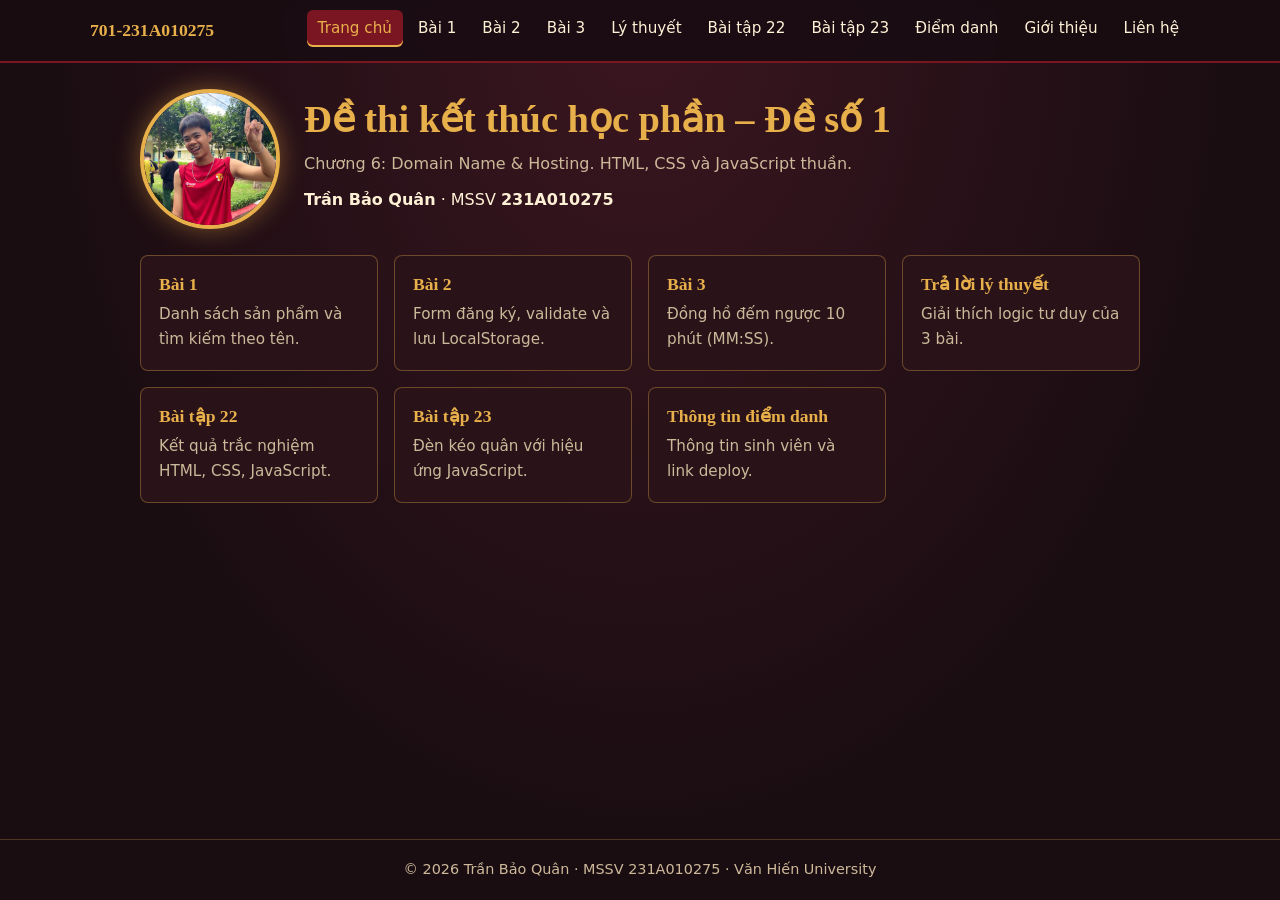
<file: index.html>
<!DOCTYPE html>
<html lang="vi">
<head>
<meta charset="UTF-8">
<meta name="viewport" content="width=device-width, initial-scale=1">
<title>Trang chủ | 701-231A010275</title>
<link rel="stylesheet" href="css/style.css">

</head>
<body>
<header class="site-header">
  <div class="bar">
    <a class="brand" href="index.html">701-231A010275</a>
    <button class="menu-toggle" type="button" aria-label="Mở menu" aria-expanded="false" aria-controls="menu">&#9776;</button>
    <nav id="menu" aria-label="Menu chính">
      <ul>
        <li><a href="index.html">Trang chủ</a></li>
        <li><a href="baitap01.html">Bài 1</a></li>
        <li><a href="baitap02.html">Bài 2</a></li>
        <li><a href="baitap03.html">Bài 3</a></li>
        <li><a href="lythuyet.html">Lý thuyết</a></li>
        <li><a href="baitap22.html">Bài tập 22</a></li>
        <li><a href="baitap23.html">Bài tập 23</a></li>
        <li><a href="diemdanh.html">Điểm danh</a></li>
        <li><a href="about.html">Giới thiệu</a></li>
        <li><a href="contact.html">Liên hệ</a></li>
      </ul>
    </nav>
  </div>
</header>
<main class="container">
<section class="hero">
  <img src="images/avatar.jpg" alt="Ảnh đại diện Trần Bảo Quân">
  <div>
    <h1>Đề thi kết thúc học phần &ndash; Đề số 1</h1>
    <p class="lead">Chương 6: Domain Name &amp; Hosting. HTML, CSS và JavaScript thuần.</p>
    <p><strong>Trần Bảo Quân</strong> &middot; MSSV <strong>231A010275</strong></p>
  </div>
</section>
<section class="grid" aria-label="Danh sách bài làm">
  <a class="card card-link" href="baitap01.html"><h3>Bài 1</h3><p>Danh sách sản phẩm và tìm kiếm theo tên.</p></a>
  <a class="card card-link" href="baitap02.html"><h3>Bài 2</h3><p>Form đăng ký, validate và lưu LocalStorage.</p></a>
  <a class="card card-link" href="baitap03.html"><h3>Bài 3</h3><p>Đồng hồ đếm ngược 10 phút (MM:SS).</p></a>
  <a class="card card-link" href="lythuyet.html"><h3>Trả lời lý thuyết</h3><p>Giải thích logic tư duy của 3 bài.</p></a>
  <a class="card card-link" href="baitap22.html"><h3>Bài tập 22</h3><p>Kết quả trắc nghiệm HTML, CSS, JavaScript.</p></a>
  <a class="card card-link" href="baitap23.html"><h3>Bài tập 23</h3><p>Đèn kéo quân với hiệu ứng JavaScript.</p></a>
  <a class="card card-link" href="diemdanh.html"><h3>Thông tin điểm danh</h3><p>Thông tin sinh viên và link deploy.</p></a>
</section>

</main>
<footer class="site-footer">&copy; 2026 Trần Bảo Quân &middot; MSSV 231A010275 &middot; Văn Hiến University</footer>
<script src="js/script.js" defer></script>

</body>
</html>
</file>
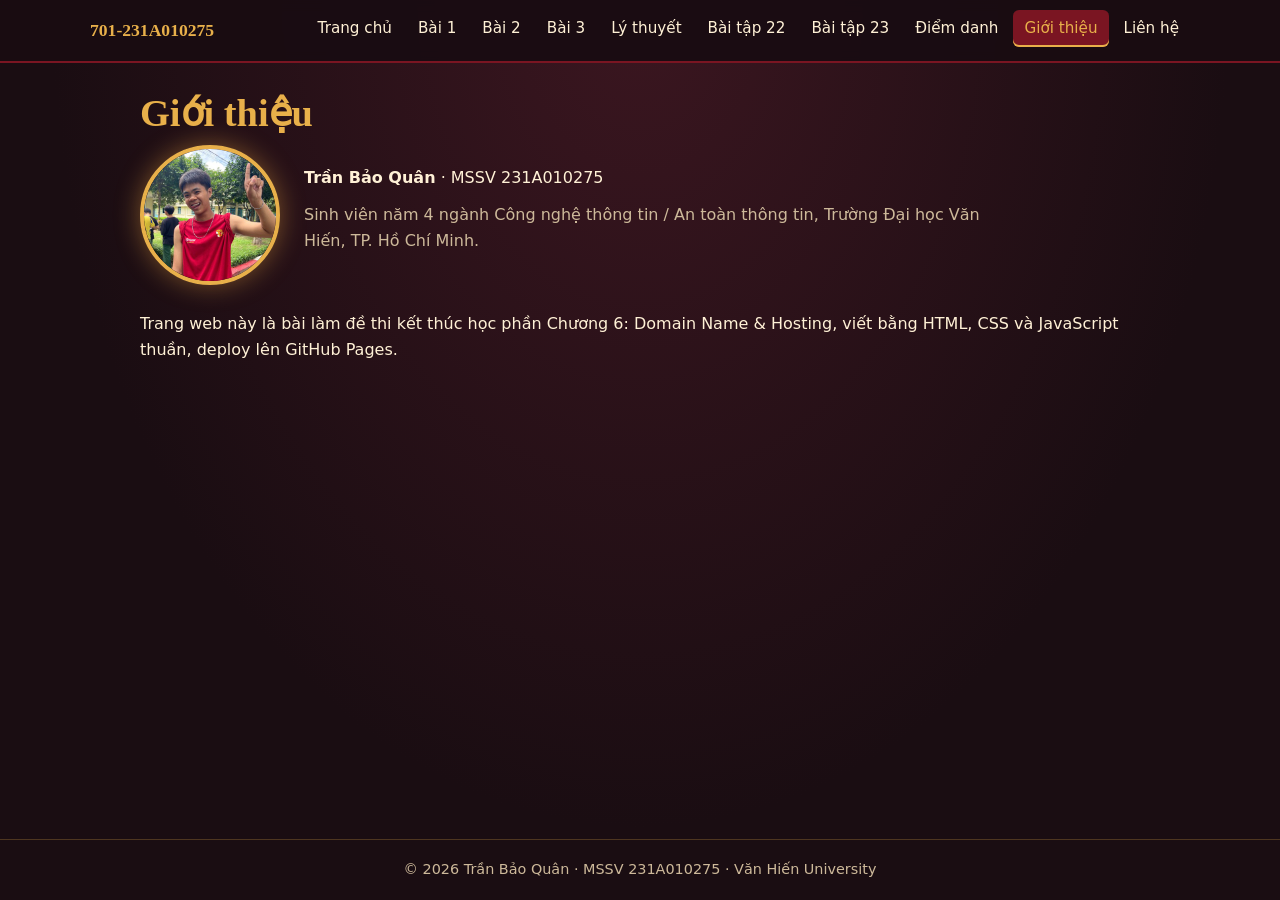
<file: about.html>
<!DOCTYPE html>
<html lang="vi">
<head>
<meta charset="UTF-8">
<meta name="viewport" content="width=device-width, initial-scale=1">
<title>Giới thiệu | 701-231A010275</title>
<link rel="stylesheet" href="css/style.css">

</head>
<body>
<header class="site-header">
  <div class="bar">
    <a class="brand" href="index.html">701-231A010275</a>
    <button class="menu-toggle" type="button" aria-label="Mở menu" aria-expanded="false" aria-controls="menu">&#9776;</button>
    <nav id="menu" aria-label="Menu chính">
      <ul>
        <li><a href="index.html">Trang chủ</a></li>
        <li><a href="baitap01.html">Bài 1</a></li>
        <li><a href="baitap02.html">Bài 2</a></li>
        <li><a href="baitap03.html">Bài 3</a></li>
        <li><a href="lythuyet.html">Lý thuyết</a></li>
        <li><a href="baitap22.html">Bài tập 22</a></li>
        <li><a href="baitap23.html">Bài tập 23</a></li>
        <li><a href="diemdanh.html">Điểm danh</a></li>
        <li><a href="about.html">Giới thiệu</a></li>
        <li><a href="contact.html">Liên hệ</a></li>
      </ul>
    </nav>
  </div>
</header>
<main class="container">
<h1>Giới thiệu</h1>
<div class="hero">
  <img src="images/avatar.jpg" alt="Ảnh đại diện Trần Bảo Quân">
  <div>
    <p><strong>Trần Bảo Quân</strong> &middot; MSSV 231A010275</p>
    <p class="lead">Sinh viên năm 4 ngành Công nghệ thông tin / An toàn thông tin, Trường Đại học Văn Hiến, TP. Hồ Chí Minh.</p>
  </div>
</div>
<p>Trang web này là bài làm đề thi kết thúc học phần Chương 6: Domain Name &amp; Hosting, viết bằng HTML, CSS và JavaScript thuần, deploy lên GitHub Pages.</p>

</main>
<footer class="site-footer">&copy; 2026 Trần Bảo Quân &middot; MSSV 231A010275 &middot; Văn Hiến University</footer>
<script src="js/script.js" defer></script>

</body>
</html>
</file>
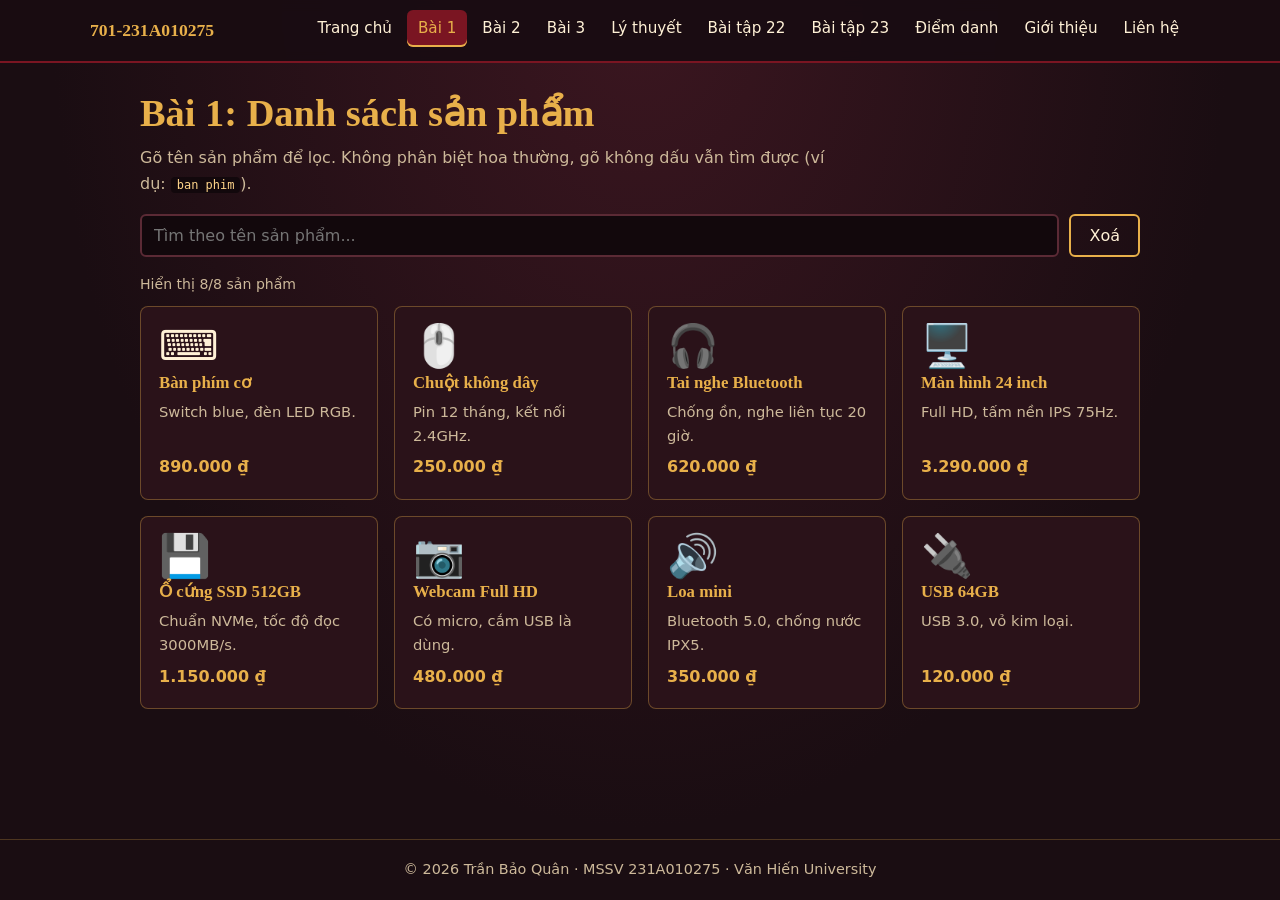
<file: baitap01.html>
<!DOCTYPE html>
<html lang="vi">
<head>
<meta charset="UTF-8">
<meta name="viewport" content="width=device-width, initial-scale=1">
<title>Bài 1 - Danh sách sản phẩm | 701-231A010275</title>
<link rel="stylesheet" href="css/style.css">
<style>
  .search{display:flex;gap:10px;flex-wrap:wrap;margin:16px 0}
  .search input{flex:1 1 240px}
  #list{display:grid;grid-template-columns:repeat(auto-fill,minmax(210px,1fr));gap:16px}
  .product{display:flex;flex-direction:column;gap:6px}
  .product .icon{font-size:2.6rem;line-height:1}
  .product h3{margin:0;font-size:1.05rem}
  .product .price{color:var(--gold);font-weight:700;margin-top:auto}
  .product .desc{color:var(--muted);font-size:.92rem;margin:0}
  #msg{margin:12px 0;min-height:1.5em}
  #msg.error{font-size:1rem}
</style>
</head>
<body>
<header class="site-header">
  <div class="bar">
    <a class="brand" href="index.html">701-231A010275</a>
    <button class="menu-toggle" type="button" aria-label="Mở menu" aria-expanded="false" aria-controls="menu">&#9776;</button>
    <nav id="menu" aria-label="Menu chính">
      <ul>
        <li><a href="index.html">Trang chủ</a></li>
        <li><a href="baitap01.html">Bài 1</a></li>
        <li><a href="baitap02.html">Bài 2</a></li>
        <li><a href="baitap03.html">Bài 3</a></li>
        <li><a href="lythuyet.html">Lý thuyết</a></li>
        <li><a href="baitap22.html">Bài tập 22</a></li>
        <li><a href="baitap23.html">Bài tập 23</a></li>
        <li><a href="diemdanh.html">Điểm danh</a></li>
        <li><a href="about.html">Giới thiệu</a></li>
        <li><a href="contact.html">Liên hệ</a></li>
      </ul>
    </nav>
  </div>
</header>
<main class="container">
<h1>Bài 1: Danh sách sản phẩm</h1>
<p class="lead">Gõ tên sản phẩm để lọc. Không phân biệt hoa thường, gõ không dấu vẫn tìm được (ví dụ: <code>ban phim</code>).</p>
<form class="search" role="search" id="searchForm" novalidate>
  <label for="q" class="sr" style="position:absolute;left:-9999px">Tìm theo tên sản phẩm</label>
  <input type="search" id="q" placeholder="Tìm theo tên sản phẩm..." maxlength="60" autocomplete="off">
  <button class="btn ghost" type="button" id="clear">Xoá</button>
</form>
<p id="count" class="hint" aria-live="polite"></p>
<p id="msg" class="error" role="alert" hidden></p>
<section id="list" aria-label="Kết quả sản phẩm"></section>

</main>
<footer class="site-footer">&copy; 2026 Trần Bảo Quân &middot; MSSV 231A010275 &middot; Văn Hiến University</footer>
<script src="js/script.js" defer></script>
<script>
(function () {
  "use strict";
  // 1) Dữ liệu: mảng JavaScript (>= 5 sản phẩm)
  var products = [
    { name: "Bàn phím cơ", price: 890000, icon: "⌨️", desc: "Switch blue, đèn LED RGB." },
    { name: "Chuột không dây", price: 250000, icon: "🖱️", desc: "Pin 12 tháng, kết nối 2.4GHz." },
    { name: "Tai nghe Bluetooth", price: 620000, icon: "🎧", desc: "Chống ồn, nghe liên tục 20 giờ." },
    { name: "Màn hình 24 inch", price: 3290000, icon: "🖥️", desc: "Full HD, tấm nền IPS 75Hz." },
    { name: "Ổ cứng SSD 512GB", price: 1150000, icon: "💾", desc: "Chuẩn NVMe, tốc độ đọc 3000MB/s." },
    { name: "Webcam Full HD", price: 480000, icon: "📷", desc: "Có micro, cắm USB là dùng." },
    { name: "Loa mini", price: 350000, icon: "🔊", desc: "Bluetooth 5.0, chống nước IPX5." },
    { name: "USB 64GB", price: 120000, icon: "🔌", desc: "USB 3.0, vỏ kim loại." }
  ];

  // 2) Chuẩn hoá chuỗi: bỏ khoảng trắng thừa, bỏ dấu tiếng Việt, đưa về chữ thường
  function normalize(s) {
    return String(s)
      .normalize("NFD").replace(/[\u0300-\u036f]/g, "")
      .replace(/đ/g, "d").replace(/Đ/g, "D")
      .toLowerCase().replace(/\s+/g, " ").trim();
  }
  // Tính sẵn khoá tìm kiếm một lần, mỗi lần gõ chỉ cần includes()
  products.forEach(function (p) { p.key = normalize(p.name); });

  var list = document.getElementById("list");
  var msg = document.getElementById("msg");
  var count = document.getElementById("count");
  var input = document.getElementById("q");

  function money(n) { return n.toLocaleString("vi-VN") + " ₫"; }

  function card(p) {
    // Dùng createElement + textContent (KHÔNG dùng innerHTML) để chặn injection
    var art = document.createElement("article");
    art.className = "card product";
    var ic = document.createElement("div"); ic.className = "icon"; ic.textContent = p.icon; ic.setAttribute("aria-hidden", "true");
    var h = document.createElement("h3"); h.textContent = p.name;
    var d = document.createElement("p"); d.className = "desc"; d.textContent = p.desc;
    var pr = document.createElement("div"); pr.className = "price"; pr.textContent = money(p.price);
    art.append(ic, h, d, pr);
    return art;
  }

  function render(items, rawQuery) {
    list.replaceChildren();
    if (items.length === 0) {
      msg.textContent = "Không tìm thấy sản phẩm nào cho \"" + rawQuery + "\". Hãy thử từ khoá khác.";
      msg.hidden = false;
      count.textContent = "";
      return;
    }
    msg.hidden = true;
    msg.textContent = "";
    list.append.apply(list, items.map(card));
    count.textContent = "Hiển thị " + items.length + "/" + products.length + " sản phẩm";
  }

  function search() {
    var raw = input.value.slice(0, 60);          // giới hạn độ dài
    var q = normalize(raw);
    var found = q === "" ? products : products.filter(function (p) { return p.key.indexOf(q) !== -1; });
    render(found, raw.trim());
  }

  // 3) Debounce: chỉ tìm khi người dùng ngừng gõ 150ms
  var timer = null;
  input.addEventListener("input", function () {
    clearTimeout(timer);
    timer = setTimeout(search, 150);
  });
  document.getElementById("searchForm").addEventListener("submit", function (e) { e.preventDefault(); search(); });
  document.getElementById("clear").addEventListener("click", function () { input.value = ""; search(); input.focus(); });

  search();
})();
</script>
</body>
</html>
</file>
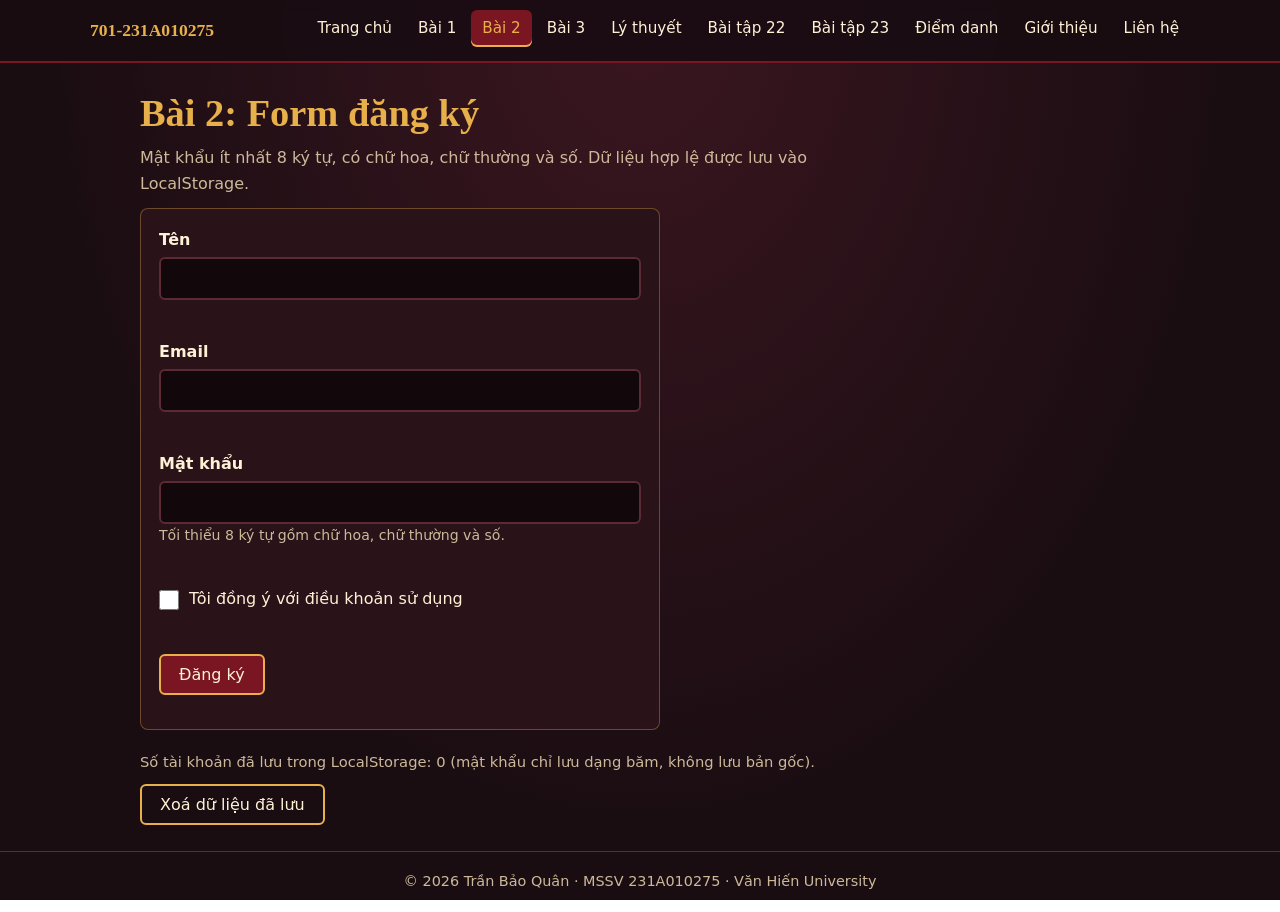
<file: baitap02.html>
<!DOCTYPE html>
<html lang="vi">
<head>
<meta charset="UTF-8">
<meta name="viewport" content="width=device-width, initial-scale=1">
<title>Bài 2 - Form đăng ký | 701-231A010275</title>
<link rel="stylesheet" href="css/style.css">
<style>
  .form-card{max-width:520px}
  .check{display:flex;gap:10px;align-items:flex-start;margin-bottom:6px}
  .check input{width:20px;height:20px;margin-top:4px;accent-color:var(--gold)}
  .check label{margin:0;font-weight:400}
  #status{margin-top:16px}
  #status.success{border:1px solid var(--ok);padding:12px;border-radius:6px}
  .saved{margin-top:20px;font-size:.92rem;color:var(--muted)}
  .row{display:flex;gap:10px;flex-wrap:wrap;margin-top:10px}
</style>
</head>
<body>
<header class="site-header">
  <div class="bar">
    <a class="brand" href="index.html">701-231A010275</a>
    <button class="menu-toggle" type="button" aria-label="Mở menu" aria-expanded="false" aria-controls="menu">&#9776;</button>
    <nav id="menu" aria-label="Menu chính">
      <ul>
        <li><a href="index.html">Trang chủ</a></li>
        <li><a href="baitap01.html">Bài 1</a></li>
        <li><a href="baitap02.html">Bài 2</a></li>
        <li><a href="baitap03.html">Bài 3</a></li>
        <li><a href="lythuyet.html">Lý thuyết</a></li>
        <li><a href="baitap22.html">Bài tập 22</a></li>
        <li><a href="baitap23.html">Bài tập 23</a></li>
        <li><a href="diemdanh.html">Điểm danh</a></li>
        <li><a href="about.html">Giới thiệu</a></li>
        <li><a href="contact.html">Liên hệ</a></li>
      </ul>
    </nav>
  </div>
</header>
<main class="container">
<h1>Bài 2: Form đăng ký</h1>
<p class="lead">Mật khẩu ít nhất 8 ký tự, có chữ hoa, chữ thường và số. Dữ liệu hợp lệ được lưu vào LocalStorage.</p>
<form id="regForm" class="card form-card" novalidate>
  <div class="field" id="f-name">
    <label for="name">Tên</label>
    <input type="text" id="name" name="name" autocomplete="name" maxlength="50" aria-describedby="e-name">
    <div class="error" id="e-name" aria-live="polite"></div>
  </div>
  <div class="field" id="f-email">
    <label for="email">Email</label>
    <input type="email" id="email" name="email" autocomplete="email" maxlength="254" aria-describedby="e-email">
    <div class="error" id="e-email" aria-live="polite"></div>
  </div>
  <div class="field" id="f-pass">
    <label for="password">Mật khẩu</label>
    <input type="password" id="password" name="password" autocomplete="new-password" maxlength="64" aria-describedby="e-pass h-pass">
    <div class="hint" id="h-pass">Tối thiểu 8 ký tự gồm chữ hoa, chữ thường và số.</div>
    <div class="error" id="e-pass" aria-live="polite"></div>
  </div>
  <div class="field" id="f-agree">
    <div class="check">
      <input type="checkbox" id="agree" name="agree" aria-describedby="e-agree">
      <label for="agree">Tôi đồng ý với điều khoản sử dụng</label>
    </div>
    <div class="error" id="e-agree" aria-live="polite"></div>
  </div>
  <button class="btn" type="submit" id="submitBtn">Đăng ký</button>
  <p id="status" role="status" aria-live="polite"></p>
</form>
<div class="saved">
  <p id="savedInfo"></p>
  <div class="row"><button class="btn ghost" type="button" id="clearData">Xoá dữ liệu đã lưu</button></div>
</div>

</main>
<footer class="site-footer">&copy; 2026 Trần Bảo Quân &middot; MSSV 231A010275 &middot; Văn Hiến University</footer>
<script src="js/script.js" defer></script>
<script>
(function () {
  "use strict";
  var KEY = "users_701_231A010275";
  var form = document.getElementById("regForm");
  var statusEl = document.getElementById("status");
  var submitBtn = document.getElementById("submitBtn");

  var rules = {
    name: function (v) {
      v = v.trim().replace(/\s+/g, " ");
      if (v.length < 2) return "Tên phải có ít nhất 2 ký tự.";
      if (!/^[\p{L}\s'.-]{2,50}$/u.test(v)) return "Tên chỉ gồm chữ cái, khoảng trắng, dấu ' . -";
      return "";
    },
    email: function (v) {
      v = v.trim();
      if (!v) return "Vui lòng nhập email.";
      if (v.length > 254 || !/^[^\s@]+@[^\s@]+\.[^\s@]{2,}$/.test(v)) return "Email không hợp lệ (ví dụ: ten@gmail.com).";
      return "";
    },
    password: function (v) {
      if (v.length < 8) return "Mật khẩu phải có ít nhất 8 ký tự.";
      if (!/[A-Z]/.test(v)) return "Mật khẩu cần ít nhất 1 chữ hoa.";
      if (!/[a-z]/.test(v)) return "Mật khẩu cần ít nhất 1 chữ thường.";
      if (!/[0-9]/.test(v)) return "Mật khẩu cần ít nhất 1 chữ số.";
      return "";
    },
    agree: function (checked) { return checked ? "" : "Bạn cần đồng ý với điều khoản."; }
  };
  var map = { name: "e-name", email: "e-email", password: "e-pass", agree: "e-agree" };
  var fieldBox = { name: "f-name", email: "f-email", password: "f-pass", agree: "f-agree" };

  function setError(key, text) {
    document.getElementById(map[key]).textContent = text;
    document.getElementById(fieldBox[key]).classList.toggle("invalid", !!text);
    var el = form.elements[key];
    if (el) el.setAttribute("aria-invalid", text ? "true" : "false");
  }
  function check(key) {
    var el = form.elements[key];
    var err = rules[key](key === "agree" ? el.checked : el.value);
    setError(key, err);
    return err === "";
  }

  // Validate ngay khi rời ô nhập (blur) để người dùng thấy lỗi sớm
  ["name", "email", "password"].forEach(function (k) {
    form.elements[k].addEventListener("blur", function () { check(k); });
  });
  form.elements.agree.addEventListener("change", function () { check("agree"); });

  function load() {
    try { return JSON.parse(localStorage.getItem(KEY)) || []; } catch (e) { return []; }
  }
  function updateInfo() {
    document.getElementById("savedInfo").textContent =
      "Số tài khoản đã lưu trong LocalStorage: " + load().length + " (mật khẩu chỉ lưu dạng băm, không lưu bản gốc).";
  }

  // Băm SHA-256 kèm salt ngẫu nhiên (chỉ để minh hoạ; hệ thống thật phải băm ở server bằng bcrypt/argon2)
  async function hashPassword(pw) {
    if (!(window.crypto && crypto.subtle)) return null;   // không có Web Crypto thì không lưu mật khẩu
    var saltBytes = crypto.getRandomValues(new Uint8Array(16));
    var salt = Array.from(saltBytes, function (b) { return b.toString(16).padStart(2, "0"); }).join("");
    var buf = await crypto.subtle.digest("SHA-256", new TextEncoder().encode(salt + pw));
    var hash = Array.from(new Uint8Array(buf), function (b) { return b.toString(16).padStart(2, "0"); }).join("");
    return { salt: salt, hash: hash };
  }

  form.addEventListener("submit", async function (e) {
    e.preventDefault();                       // chặn reload trang
    statusEl.textContent = ""; statusEl.className = "";
    var results = ["name", "email", "password", "agree"].map(check);
    if (results.indexOf(false) !== -1) {
      var firstBad = ["name", "email", "password", "agree"].find(function (k) { return !check(k); });
      form.elements[firstBad].focus();        // đưa con trỏ tới ô lỗi đầu tiên
      return;
    }
    submitBtn.disabled = true;                // chống bấm nhiều lần
    try {
      var name = form.elements.name.value.trim().replace(/\s+/g, " ");
      var email = form.elements.email.value.trim().toLowerCase();
      var users = load();
      if (users.some(function (u) { return u.email === email; })) {
        setError("email", "Email này đã được đăng ký.");
        form.elements.email.focus();
        return;
      }
      var pw = await hashPassword(form.elements.password.value);
      users.push({ name: name, email: email, password: pw, createdAt: new Date().toISOString() });
      localStorage.setItem(KEY, JSON.stringify(users));
      statusEl.textContent = "Đăng ký thành công! Xin chào " + name + ".";   // textContent: an toàn trước XSS
      statusEl.className = "success";
      form.reset();
      ["name", "email", "password", "agree"].forEach(function (k) { setError(k, ""); });
      updateInfo();
    } catch (err) {
      statusEl.textContent = "Không lưu được dữ liệu (trình duyệt chặn LocalStorage hoặc đã đầy).";
    } finally {
      submitBtn.disabled = false;
    }
  });

  document.getElementById("clearData").addEventListener("click", function () {
    localStorage.removeItem(KEY);
    updateInfo();
  });
  updateInfo();
})();
</script>
</body>
</html>
</file>
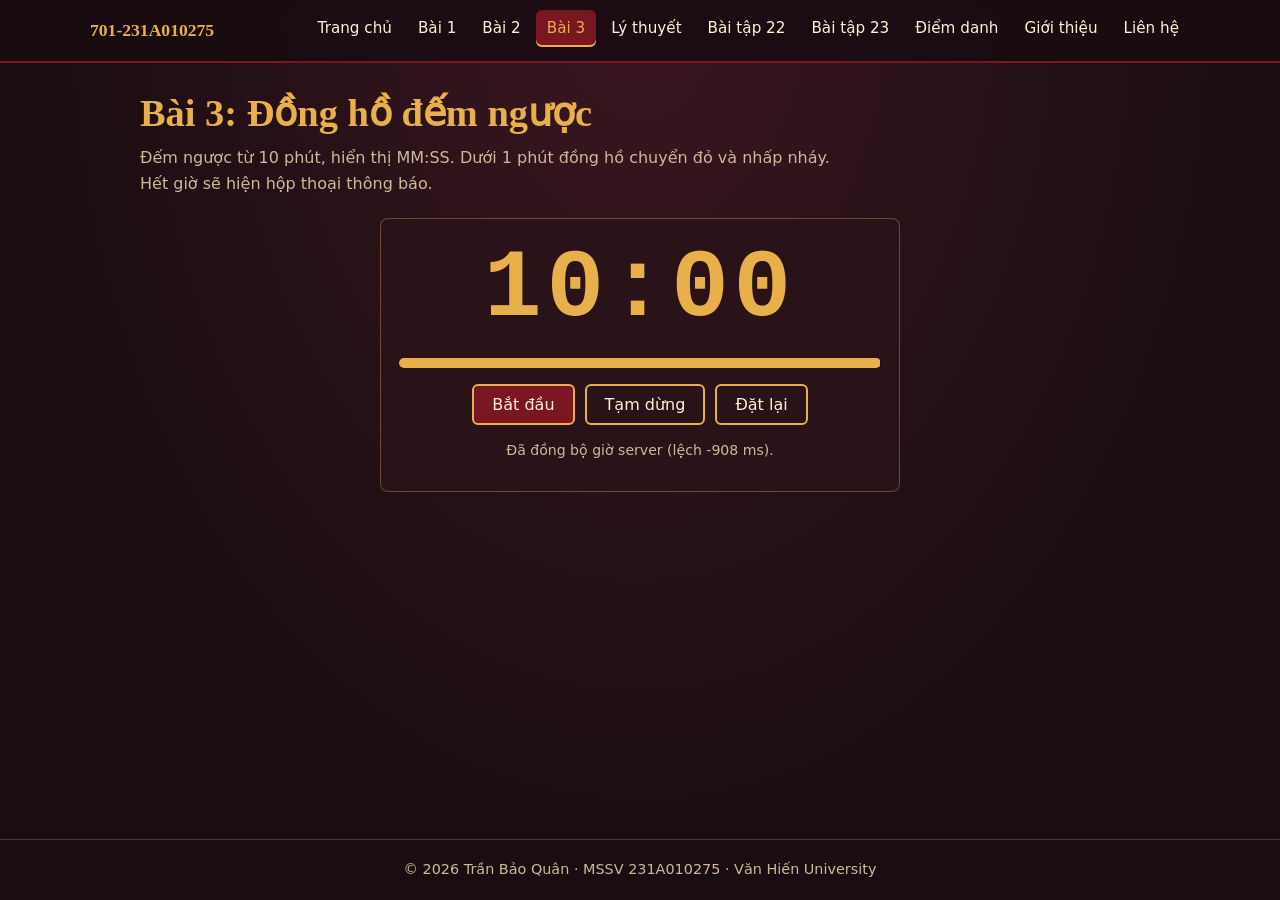
<file: baitap03.html>
<!DOCTYPE html>
<html lang="vi">
<head>
<meta charset="UTF-8">
<meta name="viewport" content="width=device-width, initial-scale=1">
<title>Bài 3 - Đồng hồ đếm ngược | 701-231A010275</title>
<link rel="stylesheet" href="css/style.css">
<style>
  .timer-card{max-width:520px;margin:20px auto;text-align:center}
  #display{font-family:"Courier New",monospace;font-size:clamp(3.4rem,16vw,6rem);font-weight:700;color:var(--gold);letter-spacing:.05em;line-height:1.1}
  #display.warning{color:var(--err);animation:pulse 1s ease-in-out infinite}
  @keyframes pulse{0%,100%{transform:scale(1);text-shadow:0 0 0 transparent}50%{transform:scale(1.08);text-shadow:0 0 22px rgba(255,90,90,.8)}}
  .bar-wrap{height:10px;background:#12080c;border-radius:999px;overflow:hidden;margin:16px 0}
  #bar{height:100%;width:100%;background:var(--gold);transition:width .25s linear}
  #bar.warning{background:var(--err)}
  .controls{display:flex;gap:10px;justify-content:center;flex-wrap:wrap}
  #sync{margin-top:14px}
  dialog{margin:auto;border:2px solid var(--gold);border-radius:10px;background:var(--panel);color:var(--paper);padding:26px;max-width:min(420px,92vw);text-align:center}
  dialog::backdrop{background:rgba(0,0,0,.7)}
  dialog h2{margin-top:0}
</style>
</head>
<body>
<header class="site-header">
  <div class="bar">
    <a class="brand" href="index.html">701-231A010275</a>
    <button class="menu-toggle" type="button" aria-label="Mở menu" aria-expanded="false" aria-controls="menu">&#9776;</button>
    <nav id="menu" aria-label="Menu chính">
      <ul>
        <li><a href="index.html">Trang chủ</a></li>
        <li><a href="baitap01.html">Bài 1</a></li>
        <li><a href="baitap02.html">Bài 2</a></li>
        <li><a href="baitap03.html">Bài 3</a></li>
        <li><a href="lythuyet.html">Lý thuyết</a></li>
        <li><a href="baitap22.html">Bài tập 22</a></li>
        <li><a href="baitap23.html">Bài tập 23</a></li>
        <li><a href="diemdanh.html">Điểm danh</a></li>
        <li><a href="about.html">Giới thiệu</a></li>
        <li><a href="contact.html">Liên hệ</a></li>
      </ul>
    </nav>
  </div>
</header>
<main class="container">
<h1>Bài 3: Đồng hồ đếm ngược</h1>
<p class="lead">Đếm ngược từ 10 phút, hiển thị MM:SS. Dưới 1 phút đồng hồ chuyển đỏ và nhấp nháy. Hết giờ sẽ hiện hộp thoại thông báo.</p>
<section class="card timer-card" aria-label="Đồng hồ đếm ngược">
  <div id="display" role="timer" aria-live="off">10:00</div>
  <div class="bar-wrap" aria-hidden="true"><div id="bar"></div></div>
  <div class="controls">
    <button class="btn" type="button" id="startBtn">Bắt đầu</button>
    <button class="btn ghost" type="button" id="pauseBtn">Tạm dừng</button>
    <button class="btn ghost" type="button" id="resetBtn">Đặt lại</button>
  </div>
  <p id="sync" class="hint">Đang đồng bộ giờ với server...</p>
</section>
<dialog id="modal" aria-labelledby="mTitle">
  <h2 id="mTitle">Hết giờ!</h2>
  <p>Thời gian 10 phút đã kết thúc.</p>
  <button class="btn" type="button" id="closeModal">Đóng</button>
</dialog>

</main>
<footer class="site-footer">&copy; 2026 Trần Bảo Quân &middot; MSSV 231A010275 &middot; Văn Hiến University</footer>
<script src="js/script.js" defer></script>
<script>
(function () {
  "use strict";
  var TOTAL_MS = 10 * 60 * 1000;
  var remaining = TOTAL_MS;     // ms còn lại khi đang dừng
  var endAt = 0;                // mốc kết thúc (ms, theo giờ server nếu đồng bộ được)
  var timerId = null;           // giữ id để luôn clearInterval được
  var offset = 0;               // chênh lệch giờ server - giờ máy

  var display = document.getElementById("display");
  var bar = document.getElementById("bar");
  var modal = document.getElementById("modal");
  var syncEl = document.getElementById("sync");

  function now() { return Date.now() + offset; }
  function pad(n) { return String(n).padStart(2, "0"); }

  function render() {
    var sec = Math.ceil(remaining / 1000);
    display.textContent = pad(Math.floor(sec / 60)) + ":" + pad(sec % 60);
    bar.style.width = (remaining / TOTAL_MS * 100) + "%";
    var warn = remaining > 0 && remaining < 60000;     // dưới 1 phút
    display.classList.toggle("warning", warn);
    bar.classList.toggle("warning", warn);
  }

  function stopInterval() {
    if (timerId !== null) { clearInterval(timerId); timerId = null; }
  }

  function tick() {
    // Tính từ mốc kết thúc thay vì trừ dần từng giây, nên không bị lệch khi tab bị trình duyệt làm chậm
    remaining = Math.max(0, endAt - now());
    render();
    if (remaining <= 0) finish();
  }

  function start() {
    if (timerId !== null || remaining <= 0) return;   // không tạo 2 interval cùng lúc
    endAt = now() + remaining;
    timerId = setInterval(tick, 250);
    tick();
  }
  function pause() {
    if (timerId === null) return;
    remaining = Math.max(0, endAt - now());
    stopInterval();
    render();
  }
  function reset() {
    stopInterval();
    remaining = TOTAL_MS;
    render();
  }
  function finish() {
    stopInterval();
    remaining = 0;
    render();
    if (typeof modal.showModal === "function") modal.showModal();
    else alert("Hết giờ!");
  }

  document.getElementById("startBtn").addEventListener("click", start);
  document.getElementById("pauseBtn").addEventListener("click", pause);
  document.getElementById("resetBtn").addEventListener("click", reset);
  document.getElementById("closeModal").addEventListener("click", function () { modal.close(); });
  window.addEventListener("pagehide", stopInterval);   // rời trang là dọn interval

  // Đồng bộ giờ server: đọc header "Date" của một request HEAD tới chính trang này
  async function syncServerTime() {
    try {
      var t0 = Date.now();
      var res = await fetch(location.href, { method: "HEAD", cache: "no-store" });
      var t1 = Date.now();
      var d = res.headers.get("Date");
      if (!d) throw new Error("no Date header");
      offset = new Date(d).getTime() - (t0 + t1) / 2;
      syncEl.textContent = "Đã đồng bộ giờ server (lệch " + Math.round(offset) + " ms).";
    } catch (e) {
      offset = 0;
      syncEl.textContent = "Dùng giờ của máy (không đồng bộ được với server).";
    }
  }

  render();
  Promise.race([syncServerTime(), new Promise(function (r) { setTimeout(r, 1500); })]).then(start);
})();
</script>
</body>
</html>
</file>
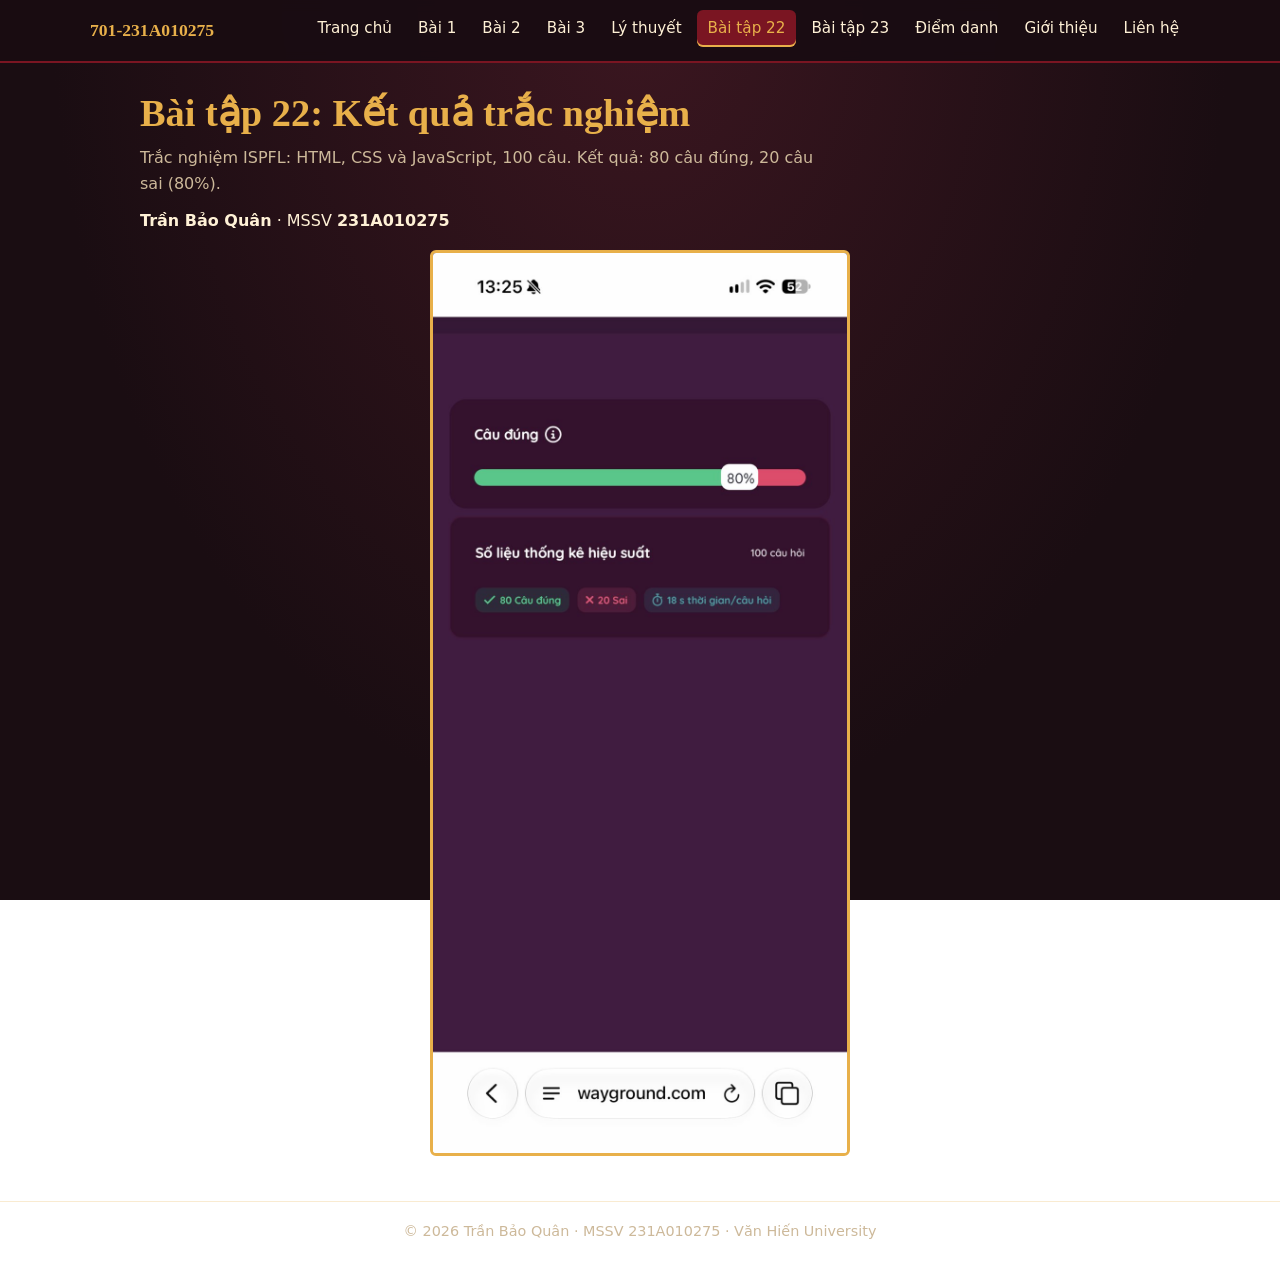
<file: baitap22.html>
<!DOCTYPE html>
<html lang="vi">
<head>
<meta charset="UTF-8">
<meta name="viewport" content="width=device-width, initial-scale=1">
<title>Bài tập 22 - Kết quả | 701-231A010275</title>
<link rel="stylesheet" href="css/style.css">

</head>
<body>
<header class="site-header">
  <div class="bar">
    <a class="brand" href="index.html">701-231A010275</a>
    <button class="menu-toggle" type="button" aria-label="Mở menu" aria-expanded="false" aria-controls="menu">&#9776;</button>
    <nav id="menu" aria-label="Menu chính">
      <ul>
        <li><a href="index.html">Trang chủ</a></li>
        <li><a href="baitap01.html">Bài 1</a></li>
        <li><a href="baitap02.html">Bài 2</a></li>
        <li><a href="baitap03.html">Bài 3</a></li>
        <li><a href="lythuyet.html">Lý thuyết</a></li>
        <li><a href="baitap22.html">Bài tập 22</a></li>
        <li><a href="baitap23.html">Bài tập 23</a></li>
        <li><a href="diemdanh.html">Điểm danh</a></li>
        <li><a href="about.html">Giới thiệu</a></li>
        <li><a href="contact.html">Liên hệ</a></li>
      </ul>
    </nav>
  </div>
</header>
<main class="container">
<h1>Bài tập 22: Kết quả trắc nghiệm</h1>
<p class="lead">Trắc nghiệm ISPFL: HTML, CSS và JavaScript, 100 câu. Kết quả: 80 câu đúng, 20 câu sai (80%).</p>
<p><strong>Trần Bảo Quân</strong> &middot; MSSV <strong>231A010275</strong></p>
<p style="text-align:center;margin-top:16px"><img alt="Kết quả Bài tập 22: 80 câu đúng, 20 câu sai" src="[data-uri]" style="width:min(420px,100%);height:auto;border:3px solid var(--gold);border-radius:6px"></p>

</main>
<footer class="site-footer">&copy; 2026 Trần Bảo Quân &middot; MSSV 231A010275 &middot; Văn Hiến University</footer>
<script src="js/script.js" defer></script>

</body>
</html>
</file>
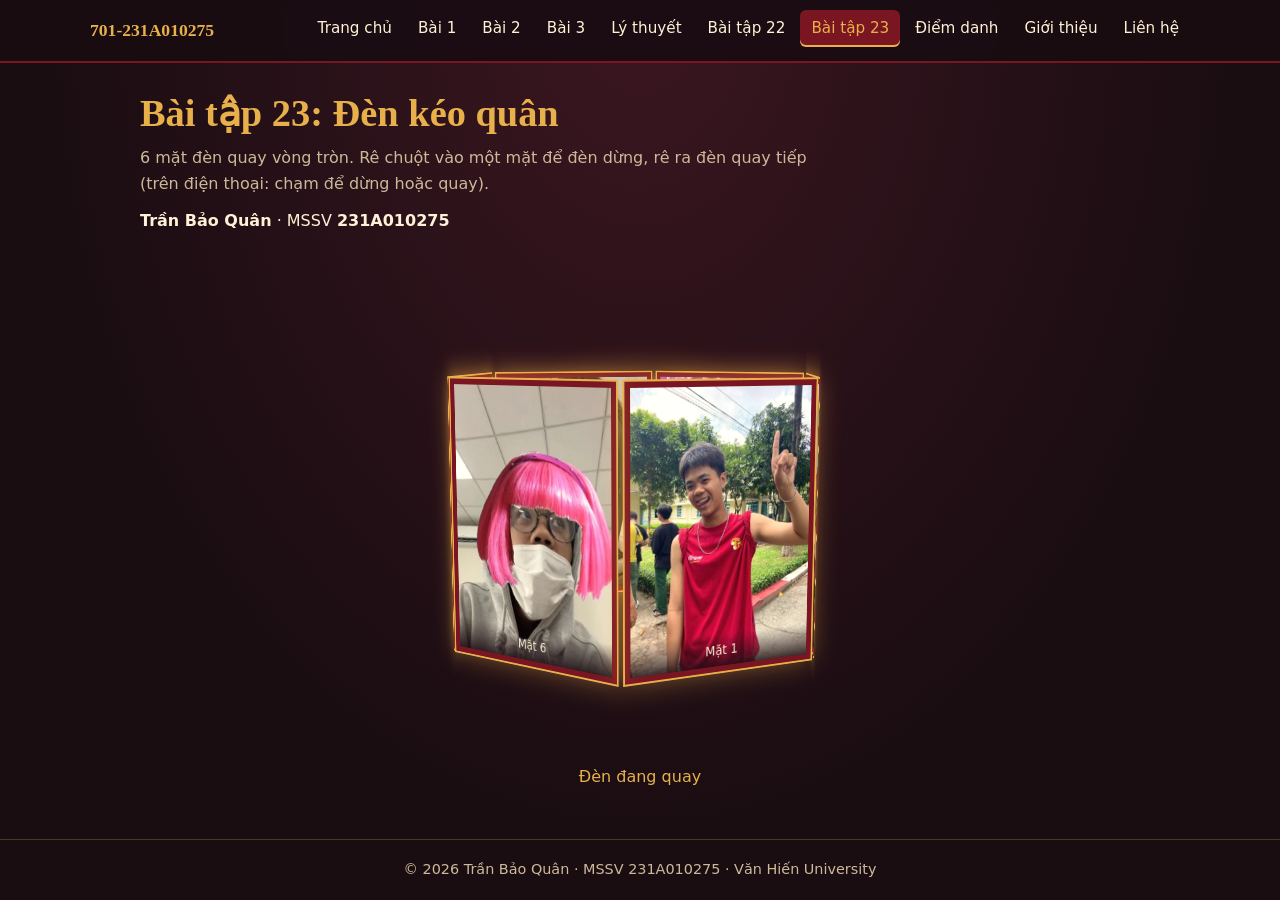
<file: baitap23.html>
<!DOCTYPE html>
<html lang="vi">
<head>
<meta charset="UTF-8">
<meta name="viewport" content="width=device-width, initial-scale=1">
<title>Bài tập 23 - Đèn kéo quân | 701-231A010275</title>
<link rel="stylesheet" href="css/style.css">
<style>
  :root{--face-w:220px;--face-h:300px}
  .stage{position:relative;width:100%;height:min(520px,66vh);perspective:1100px;display:flex;align-items:center;justify-content:center;overflow:hidden}
  .stage::before{content:"";position:absolute;width:340px;height:340px;border-radius:50%;background:radial-gradient(circle,rgba(255,179,71,.35),transparent 68%);filter:blur(10px)}
  .lantern{position:relative;width:var(--face-w);height:var(--face-h);transform-style:preserve-3d}
  .face{position:absolute;inset:0;border:6px solid var(--lacquer);outline:2px solid var(--gold);background:var(--paper);overflow:hidden;
    box-shadow:0 0 28px rgba(255,179,71,.45),inset 0 0 22px rgba(255,140,40,.5);cursor:pointer}
  .face img{width:100%;height:100%;object-fit:cover;object-position:center 25%;display:block;filter:sepia(.15) saturate(1.1)}
  .face .tag{position:absolute;left:0;right:0;bottom:0;padding:6px;text-align:center;background:linear-gradient(transparent,rgba(26,13,18,.85));color:var(--paper);font-size:.85rem}
  .face:hover{box-shadow:0 0 40px rgba(255,200,100,.9),inset 0 0 22px rgba(255,140,40,.6)}
  #status23{text-align:center;color:var(--gold);min-height:1.5em}
  @media (max-width:520px){:root{--face-w:150px;--face-h:210px}}
</style>
</head>
<body>
<header class="site-header">
  <div class="bar">
    <a class="brand" href="index.html">701-231A010275</a>
    <button class="menu-toggle" type="button" aria-label="Mở menu" aria-expanded="false" aria-controls="menu">&#9776;</button>
    <nav id="menu" aria-label="Menu chính">
      <ul>
        <li><a href="index.html">Trang chủ</a></li>
        <li><a href="baitap01.html">Bài 1</a></li>
        <li><a href="baitap02.html">Bài 2</a></li>
        <li><a href="baitap03.html">Bài 3</a></li>
        <li><a href="lythuyet.html">Lý thuyết</a></li>
        <li><a href="baitap22.html">Bài tập 22</a></li>
        <li><a href="baitap23.html">Bài tập 23</a></li>
        <li><a href="diemdanh.html">Điểm danh</a></li>
        <li><a href="about.html">Giới thiệu</a></li>
        <li><a href="contact.html">Liên hệ</a></li>
      </ul>
    </nav>
  </div>
</header>
<main class="container">
<h1>Bài tập 23: Đèn kéo quân</h1>
<p class="lead">6 mặt đèn quay vòng tròn. Rê chuột vào một mặt để đèn dừng, rê ra đèn quay tiếp (trên điện thoại: chạm để dừng hoặc quay).</p>
<p><strong>Trần Bảo Quân</strong> &middot; MSSV <strong>231A010275</strong></p>
<div class="stage" aria-label="Đèn kéo quân 6 mặt"><div class="lantern" id="lantern"></div></div>
<p id="status23">Đèn đang quay</p>

</main>
<footer class="site-footer">&copy; 2026 Trần Bảo Quân &middot; MSSV 231A010275 &middot; Văn Hiến University</footer>
<script src="js/script.js" defer></script>
<script>
(function () {
  "use strict";
  var images = [
    { src: "[data-uri]", label: "Mặt 1" },
    { src: "[data-uri]", label: "Mặt 2" },
    { src: "[data-uri]", label: "Mặt 3" },
    { src: "[data-uri]", label: "Mặt 4" },
    { src: "[data-uri]", label: "Mặt 5" },
    { src: "[data-uri]", label: "Mặt 6" }
  ];
  var lantern = document.getElementById("lantern");
  var status = document.getElementById("status23");
  var N = images.length, SPEED = 24;
  var angle = 0, paused = false, last = performance.now();

  function radius() { return (parseFloat(getComputedStyle(lantern).width) / 2) / Math.tan(Math.PI / N) + 8; }

  var faces = images.map(function (item, i) {
    var el = document.createElement("div");
    el.className = "face";
    var img = document.createElement("img");
    img.src = item.src; img.alt = item.label;
    var tag = document.createElement("div");
    tag.className = "tag"; tag.textContent = item.label;
    el.append(img, tag);
    el.addEventListener("mouseenter", function () { paused = true; status.textContent = "Đã dừng: " + item.label; });
    el.addEventListener("mouseleave", function () { paused = false; status.textContent = "Đèn đang quay"; });
    el.addEventListener("touchstart", function () {
      paused = !paused; status.textContent = paused ? "Đã dừng: " + item.label : "Đèn đang quay";
    }, { passive: true });
    lantern.appendChild(el);
    return el;
  });

  function layout() {
    var r = radius();
    faces.forEach(function (el, i) { el.style.transform = "rotateY(" + (i * 360 / N) + "deg) translateZ(" + r + "px)"; });
  }
  layout();
  window.addEventListener("resize", layout);

  var reduce = window.matchMedia("(prefers-reduced-motion: reduce)").matches;
  function tick(now) {
    var dt = (now - last) / 1000; last = now;
    if (!paused && !reduce) angle = (angle + SPEED * dt) % 360;
    lantern.style.transform = "translateZ(" + (-radius()) + "px) rotateX(-8deg) rotateY(" + angle + "deg)";
    requestAnimationFrame(tick);
  }
  requestAnimationFrame(tick);
})();
</script>
</body>
</html>
</file>
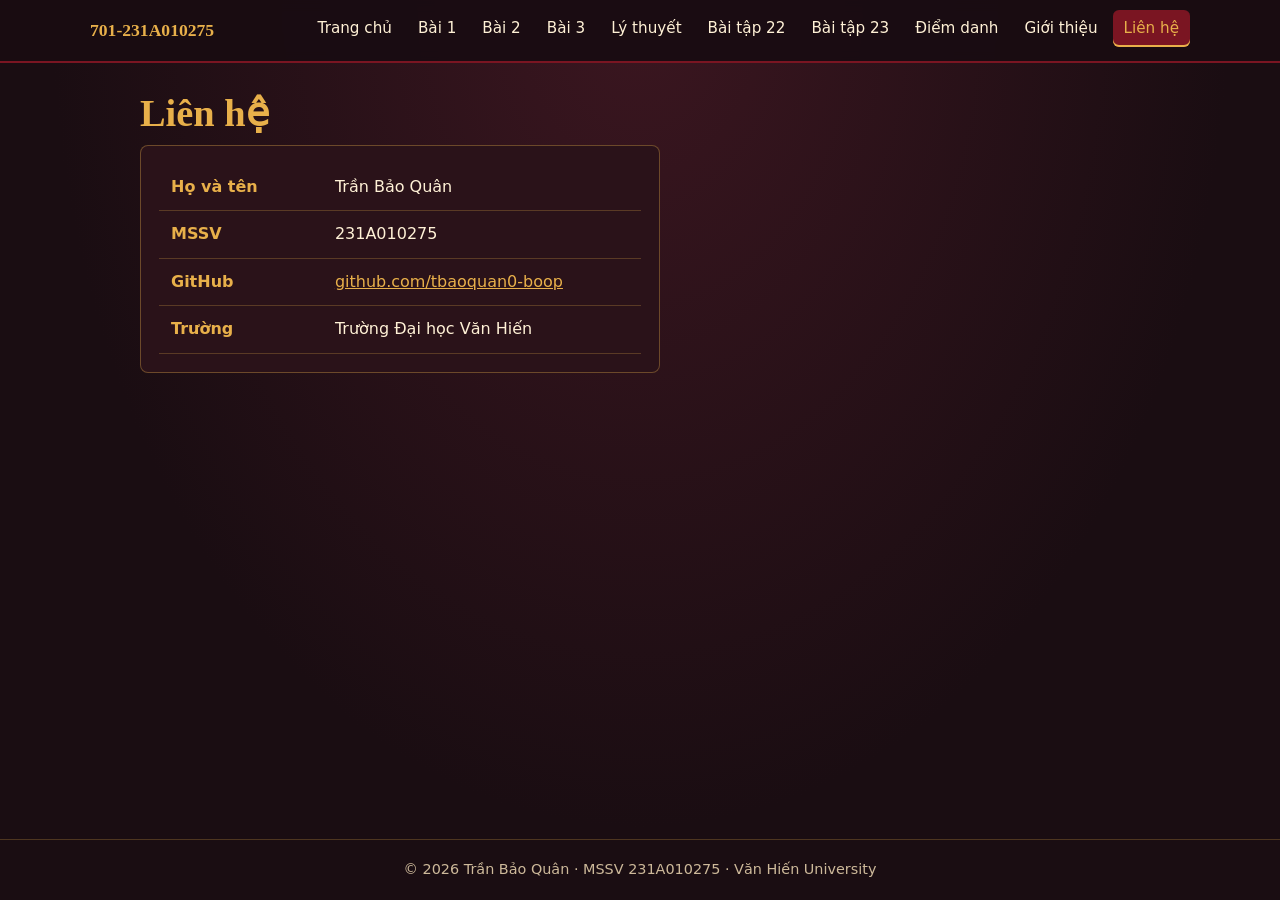
<file: contact.html>
<!DOCTYPE html>
<html lang="vi">
<head>
<meta charset="UTF-8">
<meta name="viewport" content="width=device-width, initial-scale=1">
<title>Liên hệ | 701-231A010275</title>
<link rel="stylesheet" href="css/style.css">

</head>
<body>
<header class="site-header">
  <div class="bar">
    <a class="brand" href="index.html">701-231A010275</a>
    <button class="menu-toggle" type="button" aria-label="Mở menu" aria-expanded="false" aria-controls="menu">&#9776;</button>
    <nav id="menu" aria-label="Menu chính">
      <ul>
        <li><a href="index.html">Trang chủ</a></li>
        <li><a href="baitap01.html">Bài 1</a></li>
        <li><a href="baitap02.html">Bài 2</a></li>
        <li><a href="baitap03.html">Bài 3</a></li>
        <li><a href="lythuyet.html">Lý thuyết</a></li>
        <li><a href="baitap22.html">Bài tập 22</a></li>
        <li><a href="baitap23.html">Bài tập 23</a></li>
        <li><a href="diemdanh.html">Điểm danh</a></li>
        <li><a href="about.html">Giới thiệu</a></li>
        <li><a href="contact.html">Liên hệ</a></li>
      </ul>
    </nav>
  </div>
</header>
<main class="container">
<h1>Liên hệ</h1>
<div class="card" style="max-width:520px">
  <table class="info">
    <tr><th>Họ và tên</th><td>Trần Bảo Quân</td></tr>
    <tr><th>MSSV</th><td>231A010275</td></tr>
    <tr><th>GitHub</th><td><a href="https://github.com/tbaoquan0-boop">github.com/tbaoquan0-boop</a></td></tr>
    <tr><th>Trường</th><td>Trường Đại học Văn Hiến</td></tr>
  </table>
</div>

</main>
<footer class="site-footer">&copy; 2026 Trần Bảo Quân &middot; MSSV 231A010275 &middot; Văn Hiến University</footer>
<script src="js/script.js" defer></script>

</body>
</html>
</file>
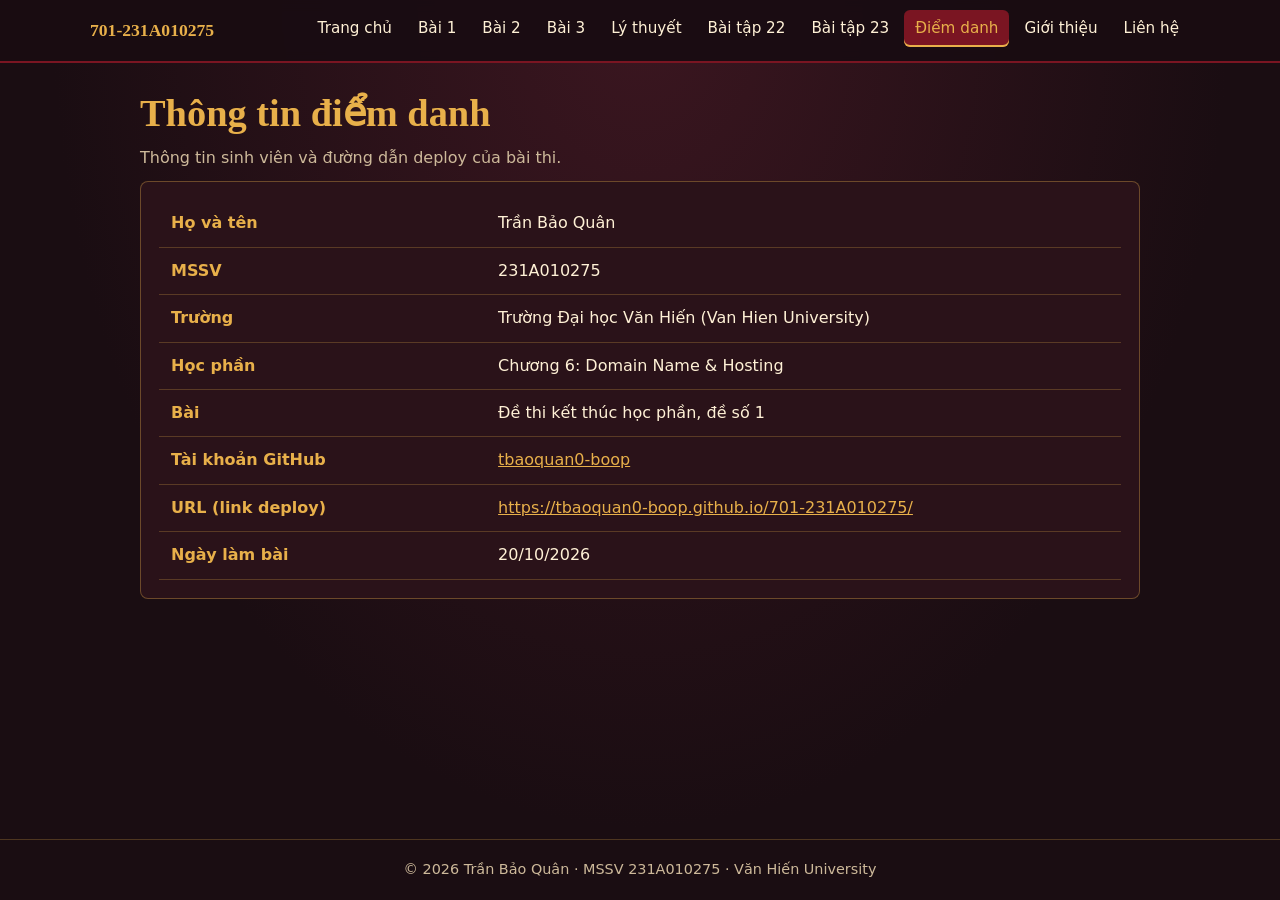
<file: diemdanh.html>
<!DOCTYPE html>
<html lang="vi">
<head>
<meta charset="UTF-8">
<meta name="viewport" content="width=device-width, initial-scale=1">
<title>Thông tin điểm danh | 701-231A010275</title>
<link rel="stylesheet" href="css/style.css">

</head>
<body>
<header class="site-header">
  <div class="bar">
    <a class="brand" href="index.html">701-231A010275</a>
    <button class="menu-toggle" type="button" aria-label="Mở menu" aria-expanded="false" aria-controls="menu">&#9776;</button>
    <nav id="menu" aria-label="Menu chính">
      <ul>
        <li><a href="index.html">Trang chủ</a></li>
        <li><a href="baitap01.html">Bài 1</a></li>
        <li><a href="baitap02.html">Bài 2</a></li>
        <li><a href="baitap03.html">Bài 3</a></li>
        <li><a href="lythuyet.html">Lý thuyết</a></li>
        <li><a href="baitap22.html">Bài tập 22</a></li>
        <li><a href="baitap23.html">Bài tập 23</a></li>
        <li><a href="diemdanh.html">Điểm danh</a></li>
        <li><a href="about.html">Giới thiệu</a></li>
        <li><a href="contact.html">Liên hệ</a></li>
      </ul>
    </nav>
  </div>
</header>
<main class="container">
<h1>Thông tin điểm danh</h1>
<p class="lead">Thông tin sinh viên và đường dẫn deploy của bài thi.</p>
<div class="card">
  <table class="info">
    <tr><th>Họ và tên</th><td>Trần Bảo Quân</td></tr>
    <tr><th>MSSV</th><td>231A010275</td></tr>
    <tr><th>Trường</th><td>Trường Đại học Văn Hiến (Van Hien University)</td></tr>
    <tr><th>Học phần</th><td>Chương 6: Domain Name &amp; Hosting</td></tr>
    <tr><th>Bài</th><td>Đề thi kết thúc học phần, đề số 1</td></tr>
    <tr><th>Tài khoản GitHub</th><td><a href="https://github.com/tbaoquan0-boop">tbaoquan0-boop</a></td></tr>
    <tr><th>URL (link deploy)</th><td><a href="https://tbaoquan0-boop.github.io/701-231A010275/">https://tbaoquan0-boop.github.io/701-231A010275/</a></td></tr>
    <tr><th>Ngày làm bài</th><td>20/10/2026</td></tr>
  </table>
</div>

</main>
<footer class="site-footer">&copy; 2026 Trần Bảo Quân &middot; MSSV 231A010275 &middot; Văn Hiến University</footer>
<script src="js/script.js" defer></script>

</body>
</html>
</file>
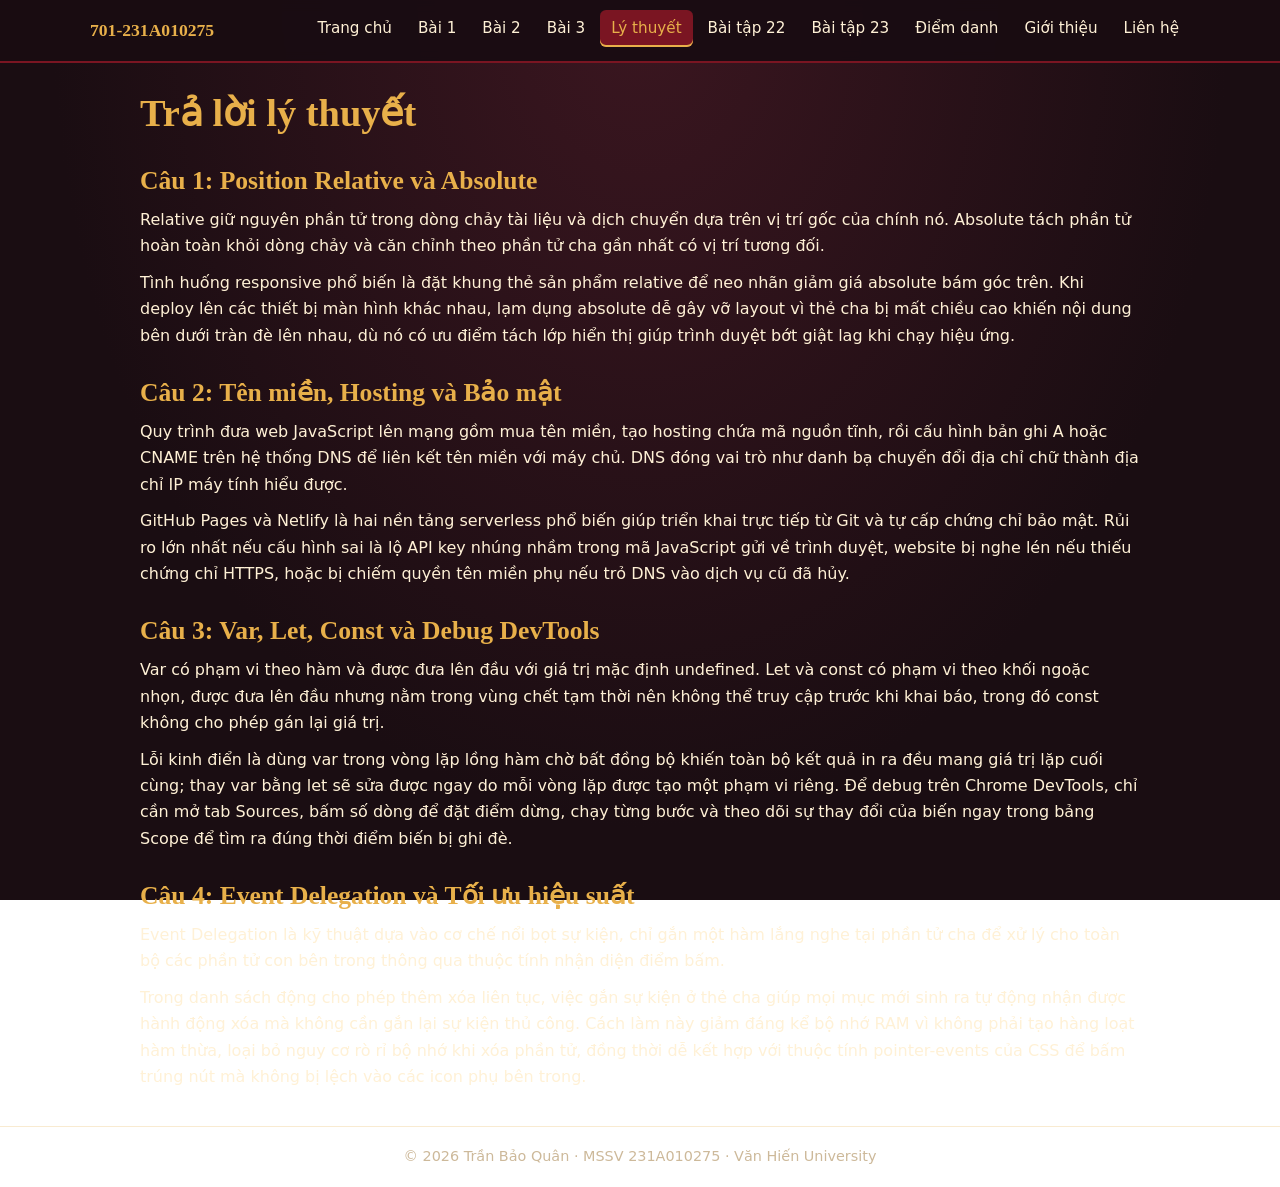
<file: lythuyet.html>
<!DOCTYPE html>
<html lang="vi">
<head>
<meta charset="UTF-8">
<meta name="viewport" content="width=device-width, initial-scale=1">
<title>Trả lời lý thuyết | 701-231A010275</title>
<link rel="stylesheet" href="css/style.css">

</head>
<body>
<header class="site-header">
  <div class="bar">
    <a class="brand" href="index.html">701-231A010275</a>
    <button class="menu-toggle" type="button" aria-label="Mở menu" aria-expanded="false" aria-controls="menu">&#9776;</button>
    <nav id="menu" aria-label="Menu chính">
      <ul>
        <li><a href="index.html">Trang chủ</a></li>
        <li><a href="baitap01.html">Bài 1</a></li>
        <li><a href="baitap02.html">Bài 2</a></li>
        <li><a href="baitap03.html">Bài 3</a></li>
        <li><a href="lythuyet.html">Lý thuyết</a></li>
        <li><a href="baitap22.html">Bài tập 22</a></li>
        <li><a href="baitap23.html">Bài tập 23</a></li>
        <li><a href="diemdanh.html">Điểm danh</a></li>
        <li><a href="about.html">Giới thiệu</a></li>
        <li><a href="contact.html">Liên hệ</a></li>
      </ul>
    </nav>
  </div>
</header>
<main class="container">
<h1>Trả lời lý thuyết</h1>

<h2>Câu 1: Position Relative và Absolute</h2>
<p>Relative giữ nguyên phần tử trong dòng chảy tài liệu và dịch chuyển dựa trên vị trí gốc của chính nó. Absolute tách phần tử hoàn toàn khỏi dòng chảy và căn chỉnh theo phần tử cha gần nhất có vị trí tương đối.</p>
<p>Tình huống responsive phổ biến là đặt khung thẻ sản phẩm relative để neo nhãn giảm giá absolute bám góc trên. Khi deploy lên các thiết bị màn hình khác nhau, lạm dụng absolute dễ gây vỡ layout vì thẻ cha bị mất chiều cao khiến nội dung bên dưới tràn đè lên nhau, dù nó có ưu điểm tách lớp hiển thị giúp trình duyệt bớt giật lag khi chạy hiệu ứng.</p>

<h2>Câu 2: Tên miền, Hosting và Bảo mật</h2>
<p>Quy trình đưa web JavaScript lên mạng gồm mua tên miền, tạo hosting chứa mã nguồn tĩnh, rồi cấu hình bản ghi A hoặc CNAME trên hệ thống DNS để liên kết tên miền với máy chủ. DNS đóng vai trò như danh bạ chuyển đổi địa chỉ chữ thành địa chỉ IP máy tính hiểu được.</p>
<p>GitHub Pages và Netlify là hai nền tảng serverless phổ biến giúp triển khai trực tiếp từ Git và tự cấp chứng chỉ bảo mật. Rủi ro lớn nhất nếu cấu hình sai là lộ API key nhúng nhầm trong mã JavaScript gửi về trình duyệt, website bị nghe lén nếu thiếu chứng chỉ HTTPS, hoặc bị chiếm quyền tên miền phụ nếu trỏ DNS vào dịch vụ cũ đã hủy.</p>

<h2>Câu 3: Var, Let, Const và Debug DevTools</h2>
<p>Var có phạm vi theo hàm và được đưa lên đầu với giá trị mặc định undefined. Let và const có phạm vi theo khối ngoặc nhọn, được đưa lên đầu nhưng nằm trong vùng chết tạm thời nên không thể truy cập trước khi khai báo, trong đó const không cho phép gán lại giá trị.</p>
<p>Lỗi kinh điển là dùng var trong vòng lặp lồng hàm chờ bất đồng bộ khiến toàn bộ kết quả in ra đều mang giá trị lặp cuối cùng; thay var bằng let sẽ sửa được ngay do mỗi vòng lặp được tạo một phạm vi riêng. Để debug trên Chrome DevTools, chỉ cần mở tab Sources, bấm số dòng để đặt điểm dừng, chạy từng bước và theo dõi sự thay đổi của biến ngay trong bảng Scope để tìm ra đúng thời điểm biến bị ghi đè.</p>

<h2>Câu 4: Event Delegation và Tối ưu hiệu suất</h2>
<p>Event Delegation là kỹ thuật dựa vào cơ chế nổi bọt sự kiện, chỉ gắn một hàm lắng nghe tại phần tử cha để xử lý cho toàn bộ các phần tử con bên trong thông qua thuộc tính nhận diện điểm bấm.</p>
<p>Trong danh sách động cho phép thêm xóa liên tục, việc gắn sự kiện ở thẻ cha giúp mọi mục mới sinh ra tự động nhận được hành động xóa mà không cần gắn lại sự kiện thủ công. Cách làm này giảm đáng kể bộ nhớ RAM vì không phải tạo hàng loạt hàm thừa, loại bỏ nguy cơ rò rỉ bộ nhớ khi xóa phần tử, đồng thời dễ kết hợp với thuộc tính pointer-events của CSS để bấm trúng nút mà không bị lệch vào các icon phụ bên trong.</p>
</main>
<footer class="site-footer">&copy; 2026 Trần Bảo Quân &middot; MSSV 231A010275 &middot; Văn Hiến University</footer>
<script src="js/script.js" defer></script>

</body>
</html>
</file>
<file: css/style.css>
:root{
  --night:#1a0d12; --panel:#2a1219; --lacquer:#7a1522; --lacquer-2:#a11d30;
  --gold:#e8b04a; --paper:#fff1d6; --muted:#cdb99a; --ok:#7ee0a3; --err:#ff9a9a;
}
*{box-sizing:border-box;margin:0;padding:0}
html{scroll-behavior:smooth}
body{
  min-height:100vh;display:flex;flex-direction:column;
  background:radial-gradient(ellipse at 50% 0%,#3b1620 0%,var(--night) 65%) fixed;
  color:var(--paper);font-family:system-ui,"Segoe UI",Roboto,sans-serif;line-height:1.65;
}
h1,h2,h3{font-family:Georgia,"Times New Roman",serif;color:var(--gold);line-height:1.25}
h1{font-size:clamp(1.6rem,4.5vw,2.4rem);margin-bottom:8px}
h2{font-size:clamp(1.25rem,3.2vw,1.6rem);margin:28px 0 10px}
h3{font-size:1.1rem;margin:18px 0 6px}
p{margin-bottom:10px}
a{color:var(--gold)}
a:focus-visible,button:focus-visible,input:focus-visible,summary:focus-visible{outline:3px solid var(--gold);outline-offset:2px}
ul.plain,ol.plain{padding-left:22px;margin-bottom:10px}
li{margin-bottom:4px}
code{background:#12080c;padding:1px 6px;border-radius:4px;font-size:.92em;color:#ffd58a}

.site-header{position:sticky;top:0;z-index:20;background:rgba(26,13,18,.96);border-bottom:2px solid var(--lacquer);backdrop-filter:blur(6px)}
.bar{width:min(1100px,100% - 24px);margin:0 auto;display:flex;align-items:center;justify-content:space-between;gap:12px;padding:10px 0;flex-wrap:wrap}
.brand{font-family:Georgia,serif;font-weight:700;text-decoration:none;color:var(--gold);font-size:1.1rem}
.menu-toggle{display:none;background:none;border:1px solid var(--gold);color:var(--gold);font-size:1.3rem;padding:2px 10px;border-radius:6px;cursor:pointer}
#menu ul{list-style:none;display:flex;flex-wrap:wrap;gap:4px}
#menu a{display:block;padding:6px 11px;border-radius:6px;color:var(--paper);text-decoration:none;font-size:.95rem}
#menu a:hover{background:var(--lacquer)}
#menu a.active{background:var(--lacquer);color:var(--gold);box-shadow:inset 0 -2px 0 var(--gold)}
@media (max-width:860px){
  .menu-toggle{display:block}
  #menu{display:none;width:100%}
  #menu.open{display:block}
  #menu ul{flex-direction:column}
}

.container{width:min(1000px,100% - 32px);margin:26px auto;flex:1}
.site-footer{text-align:center;padding:18px 12px;color:var(--muted);font-size:.9rem;border-top:1px solid rgba(232,176,74,.25)}
.lead{color:var(--muted);max-width:68ch}

.card{background:var(--panel);border:1px solid rgba(232,176,74,.35);border-radius:8px;padding:18px}
.grid{display:grid;grid-template-columns:repeat(auto-fill,minmax(230px,1fr));gap:16px}
.card-link{display:block;text-decoration:none;color:inherit;transition:transform .15s,border-color .15s}
.card-link:hover,.card-link:focus-visible{transform:translateY(-3px);border-color:var(--gold)}
.card-link h3{margin-top:0}
.card-link p{color:var(--muted);margin:0;font-size:.95rem}

.btn{display:inline-block;background:var(--lacquer);color:var(--paper);border:2px solid var(--gold);padding:9px 18px;border-radius:6px;font-size:1rem;cursor:pointer;text-decoration:none;font-family:inherit}
.btn:hover{background:var(--lacquer-2)}
.btn:disabled{opacity:.5;cursor:not-allowed}
.btn.ghost{background:transparent}

label{display:block;font-weight:600;margin-bottom:4px}
input[type=text],input[type=email],input[type=password],input[type=search]{
  width:100%;padding:10px 12px;border-radius:6px;border:2px solid #5b2a35;background:#12080c;color:var(--paper);font-size:1rem;font-family:inherit}
input:focus{border-color:var(--gold)}
.field{margin-bottom:16px}
.field.invalid input{border-color:var(--err)}
.error{color:var(--err);font-size:.9rem;min-height:1.3em;margin-top:4px}
.success{color:var(--ok)}
.hint{color:var(--muted);font-size:.88rem}

table.info{width:100%;border-collapse:collapse}
table.info th,table.info td{padding:10px 12px;text-align:left;border-bottom:1px solid rgba(232,176,74,.25);vertical-align:top}
table.info th{width:34%;color:var(--gold);font-weight:600}
@media (max-width:520px){table.info th,table.info td{display:block;width:100%;padding:6px 0}table.info th{padding-top:12px;border:0}}

.hero{display:flex;gap:24px;align-items:center;flex-wrap:wrap;margin-bottom:26px}
.hero img{width:140px;height:140px;border-radius:50%;object-fit:cover;border:4px solid var(--gold);box-shadow:0 0 26px rgba(255,179,71,.4)}
@media (prefers-reduced-motion:reduce){*{animation:none!important;transition:none!important;scroll-behavior:auto!important}}
</file>
